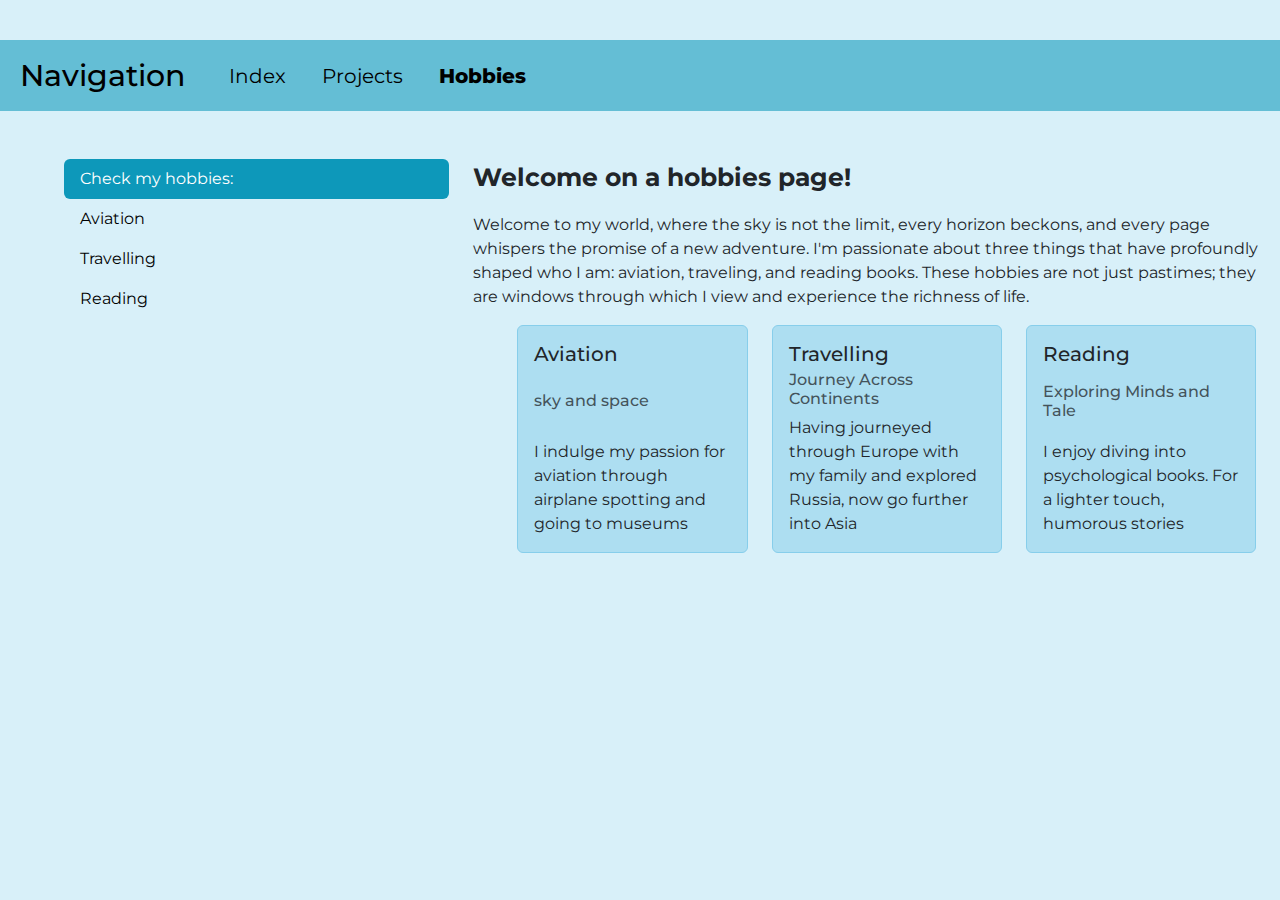
<file: hobbies.html>
<!doctype html>
<html lang="en">
  <head>
    <meta charset="utf-8">
    <meta name="viewport" content="width=device-width, initial-scale=1">
    <title>MarinaCV</title>
    <link href="https://cdn.jsdelivr.net/npm/bootstrap@5.3.3/dist/css/bootstrap.min.css" rel="stylesheet" integrity="sha384-QWTKZyjpPEjISv5WaRU9OFeRpok6YctnYmDr5pNlyT2bRjXh0JMhjY6hW+ALEwIH" crossorigin="anonymous">
    <script defer src="https://cdn.jsdelivr.net/npm/bootstrap@5.3.3/dist/js/bootstrap.bundle.min.js" integrity="sha384-YvpcrYf0tY3lHB60NNkmXc5s9fDVZLESaAA55NDzOxhy9GkcIdslK1eN7N6jIeHz" crossorigin="anonymous"></script>
    <link rel="preconnect" href="https://fonts.googleapis.com">
    <link rel="preconnect" href="https://fonts.gstatic.com" crossorigin>
    <link href="https://fonts.googleapis.com/css2?family=Montserrat:ital,wght@0,100..900;1,100..900&family=Playfair+Display:ital,wght@0,400..900;1,400..900&display=swap" rel="stylesheet">
    <link rel="stylesheet" href="helper.css">
  </head>
  <body class="montserrat">
    <!--nav-->
    <nav class="navbar navbar-expand-lg navbar-light" style="background-color:  #0d97ba91;">
        <a class="navbar-brand" style="margin-left: 20px;">Navigation</a>
        <button class="navbar-toggler" type="button" data-toggle="collapse" data-target="#navbarTogglerDemo02" aria-controls="navbarTogglerDemo02" aria-expanded="false" aria-label="Toggle navigation">
          <span class="navbar-toggler-icon"></span>
        </button>
      
        <div class="collapse navbar-collapse" id="navbarTogglerDemo02">
          <ul class="navbar-nav mr-auto mt-2 mt-lg-0" style="font-size: 20px;">
            <li class="nav-item active">
              <a class="nav-link" href="index.html" style="margin-left: 20px;">Index</a>
            </li>
            <li class="nav-item">
              <a class="nav-link" href="projects.html" style="margin-left: 20px;">Projects</a>
            </li>
            <li class="nav-item">
              <a class="nav-link" href="hobbies.html" style="margin-left: 20px; font-weight:800">Hobbies</a>
            </li>
          </ul>
        </div>
      </nav>

      <div class="mt-5" style="margin-right: 20px;">
        <div class="row">
          <div class="row">
            <div class="col-md-4">
                <div class="nav flex-column nav-pills" id="v-pills-tab" role="tablist" aria-orientation="vertical">
                    <a class="nav-link active" id="v-pills-home-tab" data-bs-toggle="pill" href="#v-pills-home" role="tab" aria-controls="v-pills-home" aria-selected="true">Check my hobbies:</a>
                    <a class="nav-link" id="v-pills-project1-tab" data-bs-toggle="pill" href="#v-pills-project1" role="tab" aria-controls="v-pills-project1" aria-selected="false">Aviation</a>
                    <a class="nav-link" id="v-pills-project2-tab" data-bs-toggle="pill" href="#v-pills-project2" role="tab" aria-controls="v-pills-project2" aria-selected="false">Travelling</a>
                    <a class="nav-link" id="v-pills-project3-tab" data-bs-toggle="pill" href="#v-pills-project3" role="tab" aria-controls="v-pills-project3" aria-selected="false">Reading</a>
                </div>
            </div>
        
            <div class="col-md-8">
                <div class="tab-content" id="v-pills-tabContent">
                  <div class="tab-pane fade show active" id="v-pills-home" role="tabpanel" aria-labelledby="v-pills-home-tab">
                    <p style="font-size: 25px;"><strong>Welcome on a hobbies page!</strong></p>
                    <p>
                        Welcome to my world, where the sky is not the limit, every horizon beckons, and every page whispers the promise of a new adventure. I'm passionate about three things that have profoundly shaped who I am: aviation, traveling, and reading books. These hobbies are not just pastimes; they are windows through which I view and experience the richness of life.
                    </p>
                    <div class="container">
                      <div class="row">
                        <div class="col-lg-4 col-md-6 col-sm-12"> <!-- Adjusted for medium and small screens -->
                          <div class="card" style="width: 100%;"> <!-- Changed width to be responsive -->
                            <div class="card-body">
                              <h5 class="card-title">Aviation</h5>
                              <h6 class="card-subtitle mb-2 text-muted">sky and space</h6>
                              <p class="card-text">I indulge my passion for aviation through airplane spotting and going to museums</p>
                            </div>
                          </div>
                        </div>
                        <div class="col-lg-4 col-md-6 col-sm-12">
                          <div class="card" style="width: 100%;">
                            <div class="card-body">
                              <h5 class="card-title">Travelling</h5>
                              <h6 class="card-subtitle mb-2 text-muted">Journey Across Continents</h6>
                              <p class="card-text">Having journeyed through Europe with my family and explored Russia, now go further into Asia</p>
                            </div>
                          </div>
                        </div>
                        <div class="col-lg-4 col-md-6 col-sm-12">
                          <div class="card" style="width: 100%;">
                            <div class="card-body">
                              <h5 class="card-title">Reading</h5>
                              <h6 class="card-subtitle mb-2 text-muted">Exploring Minds and Tale</h6>
                              <p class="card-text">I enjoy diving into psychological books. For a lighter touch, humorous stories</p>
                            </div>
                          </div>
                        </div>
                      </div>
                    </div>                    
                </div>
                
                <div class="tab-content" id="v-pills-tabContent">
                    <!-- First tab pane -->
                    <div class="tab-pane fade" id="v-pills-project1" role="tabpanel" aria-labelledby="v-pills-project1-tab">
                        <div class="row">
                            <p><strong>Aviation: Soaring to New Heights</strong>
                                My fascination with aviation began as a child, staring up at the sky, watching planes etch contrails across the blue expanse. This hobby grew as I learned more about the mechanics and beauty of flight. Every chance I get, I am either behind the controls of a plane or deeply engaged in learning more about aircraft. For fellow enthusiasts and the curious alike, aviation symbolizes freedom, innovation, and the thrill of navigating the vast skies.</p>
                        </div>
                    </div>
                    <!-- Second tab pane -->
                    <div class="tab-pane fade" id="v-pills-project2" role="tabpanel" aria-labelledby="v-pills-project2-tab">
                        <div class="row">
                            <p><strong>Traveling: A Journey Through Cultures</strong>
                                Travel is the perfect complement to my love for aviation. It allows me to step out of my comfort zone, explore new destinations, and immerse myself in diverse cultures. Each trip is more than a visit; it's a chapter in my life filled with unique stories, flavors, and faces. Through my travels, I've learned the value of adaptability and the beauty of our world's tapestry. Join me as I recount tales from snowy mountain caps, bustling markets, serene beaches, and hidden historical gems.
                            </p>
                        </div>
                        
                    </div>
                    <!-- Third tab pane -->
                    <div class="tab-pane fade" id="v-pills-project3" role="tabpanel" aria-labelledby="v-pills-project3-tab">
                        <div class="row">
                            <p><strong>Reading: A Voyage in Pages</strong>
                                When I'm not flying or exploring new lands, you’ll find me with a book in hand. Reading is the journey I can take any time, anywhere, diving into worlds crafted by words. My literary travels have taken me from the depths of Middle-earth to the bustling streets of Victorian London, and every page turned is a step into another life. For those who seek wisdom, adventure, or a moment of peace, books are steadfast companions.</p>
                        </div>
                    </div>
                </div>
                

            </div>
        </div>
    </div>
    
  </body>
</html>
</file>
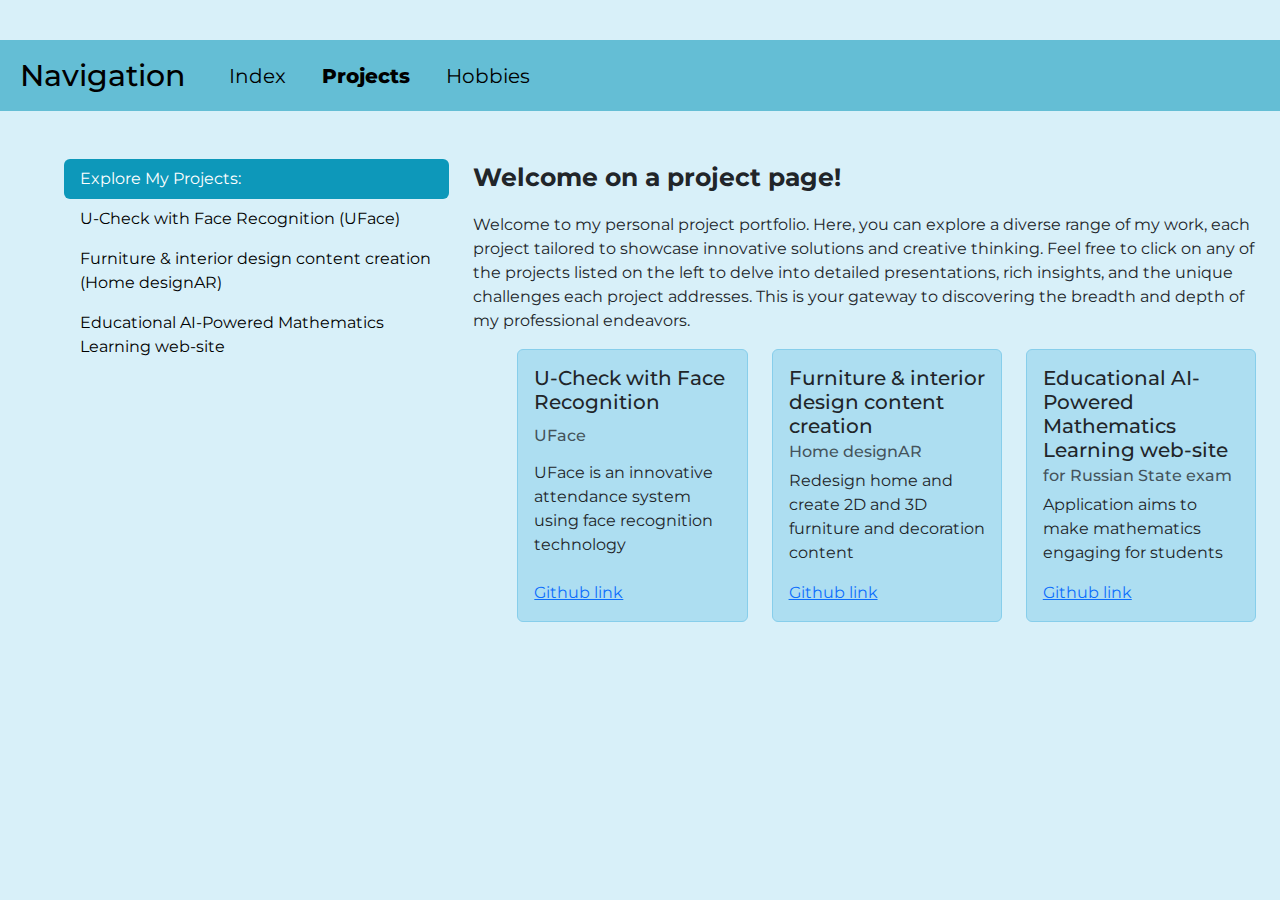
<file: projects.html>
<!doctype html>
<html lang="en">
  <head>
    <meta charset="utf-8">
    <meta name="viewport" content="width=device-width, initial-scale=1">
    <title>MarinaCV</title>
    <link href="https://cdn.jsdelivr.net/npm/bootstrap@5.3.3/dist/css/bootstrap.min.css" rel="stylesheet" integrity="sha384-QWTKZyjpPEjISv5WaRU9OFeRpok6YctnYmDr5pNlyT2bRjXh0JMhjY6hW+ALEwIH" crossorigin="anonymous">
    <script defer src="https://cdn.jsdelivr.net/npm/bootstrap@5.3.3/dist/js/bootstrap.bundle.min.js" integrity="sha384-YvpcrYf0tY3lHB60NNkmXc5s9fDVZLESaAA55NDzOxhy9GkcIdslK1eN7N6jIeHz" crossorigin="anonymous"></script>
    <link rel="preconnect" href="https://fonts.googleapis.com">
    <link rel="preconnect" href="https://fonts.gstatic.com" crossorigin>
    <link href="https://fonts.googleapis.com/css2?family=Montserrat:ital,wght@0,100..900;1,100..900&family=Playfair+Display:ital,wght@0,400..900;1,400..900&display=swap" rel="stylesheet">
    <link rel="stylesheet" href="helper.css">
  </head>
  <body class="montserrat">
    <!--nav-->
    <nav class="navbar navbar-expand-lg navbar-light" style="background-color:  #0d97ba91;">
        <a class="navbar-brand" style="margin-left: 20px;">Navigation</a>
        <button class="navbar-toggler" type="button" data-toggle="collapse" data-target="#navbarTogglerDemo02" aria-controls="navbarTogglerDemo02" aria-expanded="false" aria-label="Toggle navigation">
          <span class="navbar-toggler-icon"></span>
        </button>
      
        <div class="collapse navbar-collapse" id="navbarTogglerDemo02">
          <ul class="navbar-nav mr-auto mt-2 mt-lg-0" style="font-size: 20px;">
            <li class="nav-item active">
              <a class="nav-link" href="index.html" style="margin-left: 20px;"><span class="sr-only">Index</span></a>
            </li>
            <li class="nav-item">
              <a class="nav-link" href="projects.html" style="margin-left: 20px; font-weight:800">Projects</a>
            </li>
            <li class="nav-item">
              <a class="nav-link" href="hobbies.html" style="margin-left: 20px;">Hobbies</a>
            </li>
          </ul>
        </div>
      </nav>

      <div class="mt-5" style="margin-right: 20px;">
        <div class="row">
          <div class="row">
            <div class="col-md-4">
                <div class="nav flex-column nav-pills" id="v-pills-tab" role="tablist" aria-orientation="vertical">
                    <a class="nav-link active" id="v-pills-home-tab" data-bs-toggle="pill" href="#v-pills-home" role="tab" aria-controls="v-pills-home" aria-selected="true">Explore My Projects:</a>
                    <a class="nav-link" id="v-pills-project1-tab" data-bs-toggle="pill" href="#v-pills-project1" role="tab" aria-controls="v-pills-project1" aria-selected="false">U-Check with Face Recognition (UFace)</a>
                    <a class="nav-link" id="v-pills-project2-tab" data-bs-toggle="pill" href="#v-pills-project2" role="tab" aria-controls="v-pills-project2" aria-selected="false">Furniture & interior design content creation (Home designAR)</a>
                    <a class="nav-link" id="v-pills-project3-tab" data-bs-toggle="pill" href="#v-pills-project3" role="tab" aria-controls="v-pills-project3" aria-selected="false">Educational AI-Powered Mathematics Learning web-site</a>
                </div>
            </div>
        
            <div class="col-md-8">
                <div class="tab-content" id="v-pills-tabContent">
                  <div class="tab-pane fade show active" id="v-pills-home" role="tabpanel" aria-labelledby="v-pills-home-tab">
                    <p style="font-size: 25px;"><strong>Welcome on a project page!</strong></p>
                    <p>Welcome to my personal project portfolio. Here, you can explore a diverse range of my work, each project tailored to showcase innovative solutions and creative thinking. Feel free to click on any of the projects listed on the left to delve into detailed presentations, rich insights, and the unique challenges each project addresses. This is your gateway to discovering the breadth and depth of my professional endeavors.</p>
                    <div class="container">
                      <div class="row">
                        <div class="col-lg-4 col-md-6 col-sm-12"> <!-- Adjusted for medium and small screens -->
                          <div class="card" style="width: 100%;"> <!-- Changed width to be responsive -->
                            <div class="card-body">
                              <h5 class="card-title">U-Check with Face Recognition</h5>
                              <h6 class="card-subtitle mb-2 text-muted">UFace</h6>
                              <p class="card-text">UFace is an innovative attendance system using face recognition technology </p>
                              <a href="#" class="card-link">Github link</a>
                            </div>
                          </div>
                        </div>
                        <div class="col-lg-4 col-md-6 col-sm-12">
                          <div class="card" style="width: 100%;">
                            <div class="card-body">
                              <h5 class="card-title">Furniture & interior design content creation</h5>
                              <h6 class="card-subtitle mb-2 text-muted">Home designAR</h6>
                              <p class="card-text">Redesign home and create 2D and 3D furniture and decoration content</p>
                              <a href="#" class="card-link">Github link</a>
                            </div>
                          </div>
                        </div>
                        <div class="col-lg-4 col-md-6 col-sm-12">
                          <div class="card" style="width: 100%;">
                            <div class="card-body">
                              <h5 class="card-title">Educational AI-Powered Mathematics Learning web-site</h5>
                              <h6 class="card-subtitle mb-2 text-muted">for Russian State exam</h6>
                              <p class="card-text">Application aims to make mathematics engaging for students</p>
                              <a href="#" class="card-link">Github link</a>
                            </div>
                          </div>
                        </div>
                      </div>
                    </div>                    
                </div>
                
                    <div class="tab-pane fade" id="v-pills-project1" role="tabpanel" aria-labelledby="v-pills-project1-tab">
                        <div class="row">
                            <div class="col-md-6">
                                <img src="images/pr.png" class="img-fluid" alt="Project 1">
                            </div>
                            <div class="col-md-6"> <!--project 1-->
                              <h3>Attendance checking system with face recognition (UFace)</h3>
                              <p><strong>General Description:</strong><br>
                                <p>U-Check with Face Recognition, also known as UFace, is a technological solution designed to streamline the attendance and identity verification processes in educational settings. This project eliminates the need for individual phones by incorporating face recognition technology, enabling a more efficient connection among teachers, administrators, and students. The system's simple interface ensures ease of use and quick adoption, enhancing daily administrative operations and improving security measures.</p>
                              
                              <p><strong>Technologies Used:</strong><br>
                              <strong>Python:</strong> were used numpy and OpenCV libraries<br>
                              <strong>OpenCV (cv2 library): </strong> Utilized for capturing and processing images from video streams, this library is instrumental in implementing face detection algorithms.</p>
                              <p><strong>Period working on:</strong><br>
                                september-december 2023</p>
                          </div>
                        </div>
                    </div>
                    <div class="tab-pane fade" id="v-pills-project2" role="tabpanel" aria-labelledby="v-pills-project2-tab">
                        <div class="row">
                          <div class="col-md-6"> <!--project2-->
                            <h3>Furniture & interior design content creation (Home designAR)</h3>
                            <p><strong>General Description:</strong><br>
                              This innovative project allows users to create and customize 2D and 3D furniture and decoration items simply by inputting text or images. Leveraging augmented reality (AR) technology, users can overlay these items in real space, transforming how interior design is visualized and planned. The tool offers functionality to customize colors, add furniture to a room, and apply realistic rendering effects, enhancing the user experience and design accuracy.</p>
                            
                            <p><strong>Technologies Used:</strong><br>
                            <p><strong>Figma:</strong>Used for designing the UI/UX elements and prototyping the application interface.</p>
                            <p><strong>HTML & CSS:</strong> Employed to structure and style the web application, ensuring it is visually appealing and functional.</p>
                            <p><strong>JavaScript (JS):</strong>Drives the interactive elements of the application, handling AR integrations and dynamic content customization.</p>
                        </div>
                            <div class="col-md-6">
                                <img src="images/des.png" class="img-fluid" alt="Project 2" style="margin-bottom: 20px;">
                                <p><strong>Period working on:</strong><br>
                                  september-december 2023</p>
                            </div>
                        </div>
                    </div>
                    <div class="tab-pane fade" id="v-pills-project3" role="tabpanel" aria-labelledby="v-pills-project3-tab">
                        <div class="row">
                            <div class="col-md-6">
                                <img src="images/last.png" class="img-fluid" alt="Project 3">
                                <p><strong>Period working on:</strong><br>
                                  March-September 2022</p>
                            </div>
                            <div class="col-md-6">
                              <h3>Educational AI-Powered Mathematics Learning Website for Russian State Exam</h3>
                              <p><strong>General Description:</strong><br>
                              This interactive web application is designed to help students master advanced mathematics in preparation for the Russian state exam. By incorporating <strong>artificial intelligence (AI)</strong>, the tool provides personalized learning experiences, offering problems and explanations tailored to each student's needs. The application focuses on improving problem-solving skills and understanding key mathematical concepts essential for the exam.</p>
                              
                              <p><strong>Technologies Used:</strong><br>
                              <strong>Python:</strong> The core programming language used for backend development, enabling the integration of AI functionalities and data handling.<br>
                              <strong>AI Libraries (such as NumPy, Pandas, SciPy):</strong> These libraries are crucial for processing mathematical data, generating test problems, and analyzing student performance to tailor the learning experience.</p>
                              
                          </div>
                          
                        </div>
                    </div>
                </div>
            </div>
        </div>
    </div>
    
  </body>
</html>
</file>
<file: helper.css>
body {
  background-color:  #87cfeb52;
  margin-top: 40px; /* This margin just makes the text easier to read. You can remove it if you want since it can mess with your other styles. */
  }
  
  /* body::before {
    content: "XS";
    color: red;
    font-size: 2rem;
    font-weight: bold;
    position: fixed;
    top: 0;
    right: 0;
  } */
  
/* Navbar custom styles */
.navbar-custom {
  color: white;
  height: 70px;
  width: 100%; /* Ensures the navbar stretches across the full width of the viewport */
}

.navbar-brand {
  font-size: 30px; /* Maintains font size consistency */
  font-weight: 500;
}

/* Fix for navbar collapse background */

/* Responsive behavior adjustments */
@media (max-width: 991.98px) { /* Adjustments for MD screens and below */
  .navbar-toggler {
      color: #080c37; /* Ensures toggler icon is visible */
  }

  .navbar-collapse {
      margin-left: 0; /* Aligns the collapsed menu properly */
  }
}

.montserrat {
  font-family: "Montserrat", sans-serif;
}

/* Default style for nav links */
.nav-link {
  color: black; /* Default text color */
  background-color: transparent; /* No background when not active */
}

.nav.flex-column .nav-link.active {
  color: white; /* White text color when active */
  background-color: #0D98BA; /* Blue background when active */
}



.card {
  border-color: #87CEEB;
  background-color: #87cfeb89;
}

.navbar-custom .navbar-toggler-icon {
  background-image: url("data:image/svg+xml,%3Csvg xmlns='http://www.w3.org/2000/svg' viewBox='0 0 30 30'%3E%3Cpath stroke='rgba(255, 255, 255, 1)' stroke-width='2' d='M4 7h22M4 15h22M4 23h22'/%3E%3C/svg%3E");
}

.btn-more-info {
  background-color: #0D98BA;
  color: white;
  padding: 10px;
}
.btn-more-info:hover {
  background-color: #87CEEB;
}

/* Style for modal content background */
.modal-content.custom-modal {
  background-color: #5085A5;
}

a:hover {
  font-weight: bolder;
}
/* Add some top margin to the row that follows any navbar */
.navbar + .row {
  margin-top: 20px; /* Adjust the value as needed */
}

.row {
  margin-left: 20px;
}

.carcar + .carcar {
  margin-top: 30px;
}

.git {
  font-size: 25px;
  background-color: #0d97ba91;
  margin-left: 0;
  height: 50px;
}

.centered-form {
  display: flex;
  align-items: center; /* Center vertically */
  justify-content: center; /* Center horizontally */
}
.form-width {
  width: 100%; /* Full width */
  max-width: 330px; /* Maximum width */
  padding: 15px; /* Padding */
}
.form-group {
  margin-bottom: 1.5rem; /* Increased bottom margin for spacing */
}
.btn-center {
  display: block; /* Make button a block element to fill width */
  width: 50%; /* Set button width to 50% */
  margin: 1.5rem auto 0; /* Top margin 1.5rem, auto margins on left and right for centering */
}
/* Initial padding-top for main content */
:root {
  --navbar-height: 70px;  /* Adjust this based on your navbar's height */
}

#main-content {
  transition: padding-top 0.3s ease; /* Smooth transition for padding adjustment */
  padding-top: var(--navbar-height); /* Default padding equal to the navbar height */
}

.navbar-expanded #main-content {
  padding-top: calc(var(--navbar-height) * 2); /* Double the padding when navbar is expanded */
}

.card {
  height: 100%;  /* Ensures all cards are the same height */
  display: flex;
  flex-direction: column;
  justify-content: space-between; /* Aligns content and button within the card */
}


.card-body {
  display: flex;
  flex-direction: column;
  justify-content: space-between; /* Ensures the button is always at the bottom */
}

  /* @media (min-width: 576px) {
    body::before {
      content: "SM";
    }
  }
  
  @media (min-width: 768px) {
    body::before {
      content: "MD";
    }
  }
  
  @media (min-width: 992px) {
    body::before {
      content: "LG";
    }
  }
  
  @media (min-width: 1200px) {
    body::before {
      content: "XL";
    }
  }
  
  @media (min-width: 1400px) {
    body::before {
      content: "XXL";
    }
  } */
</file>
